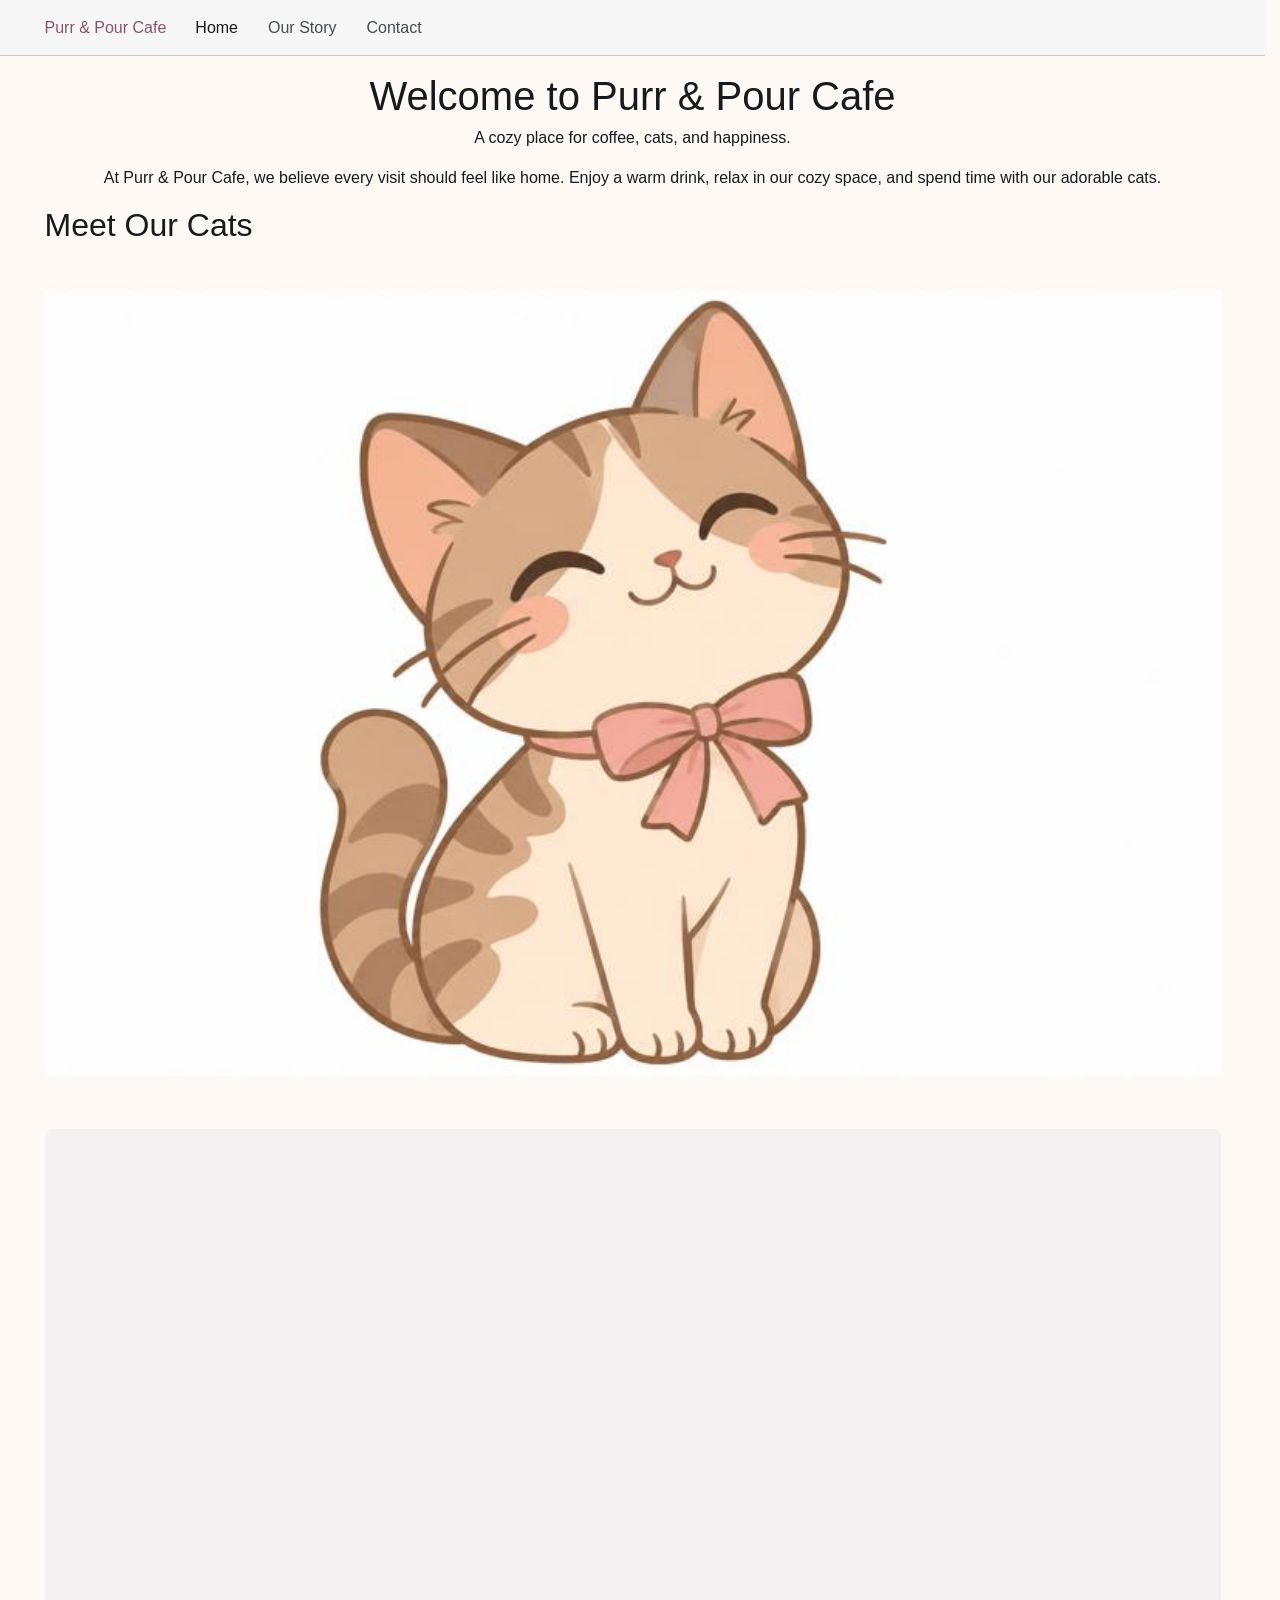
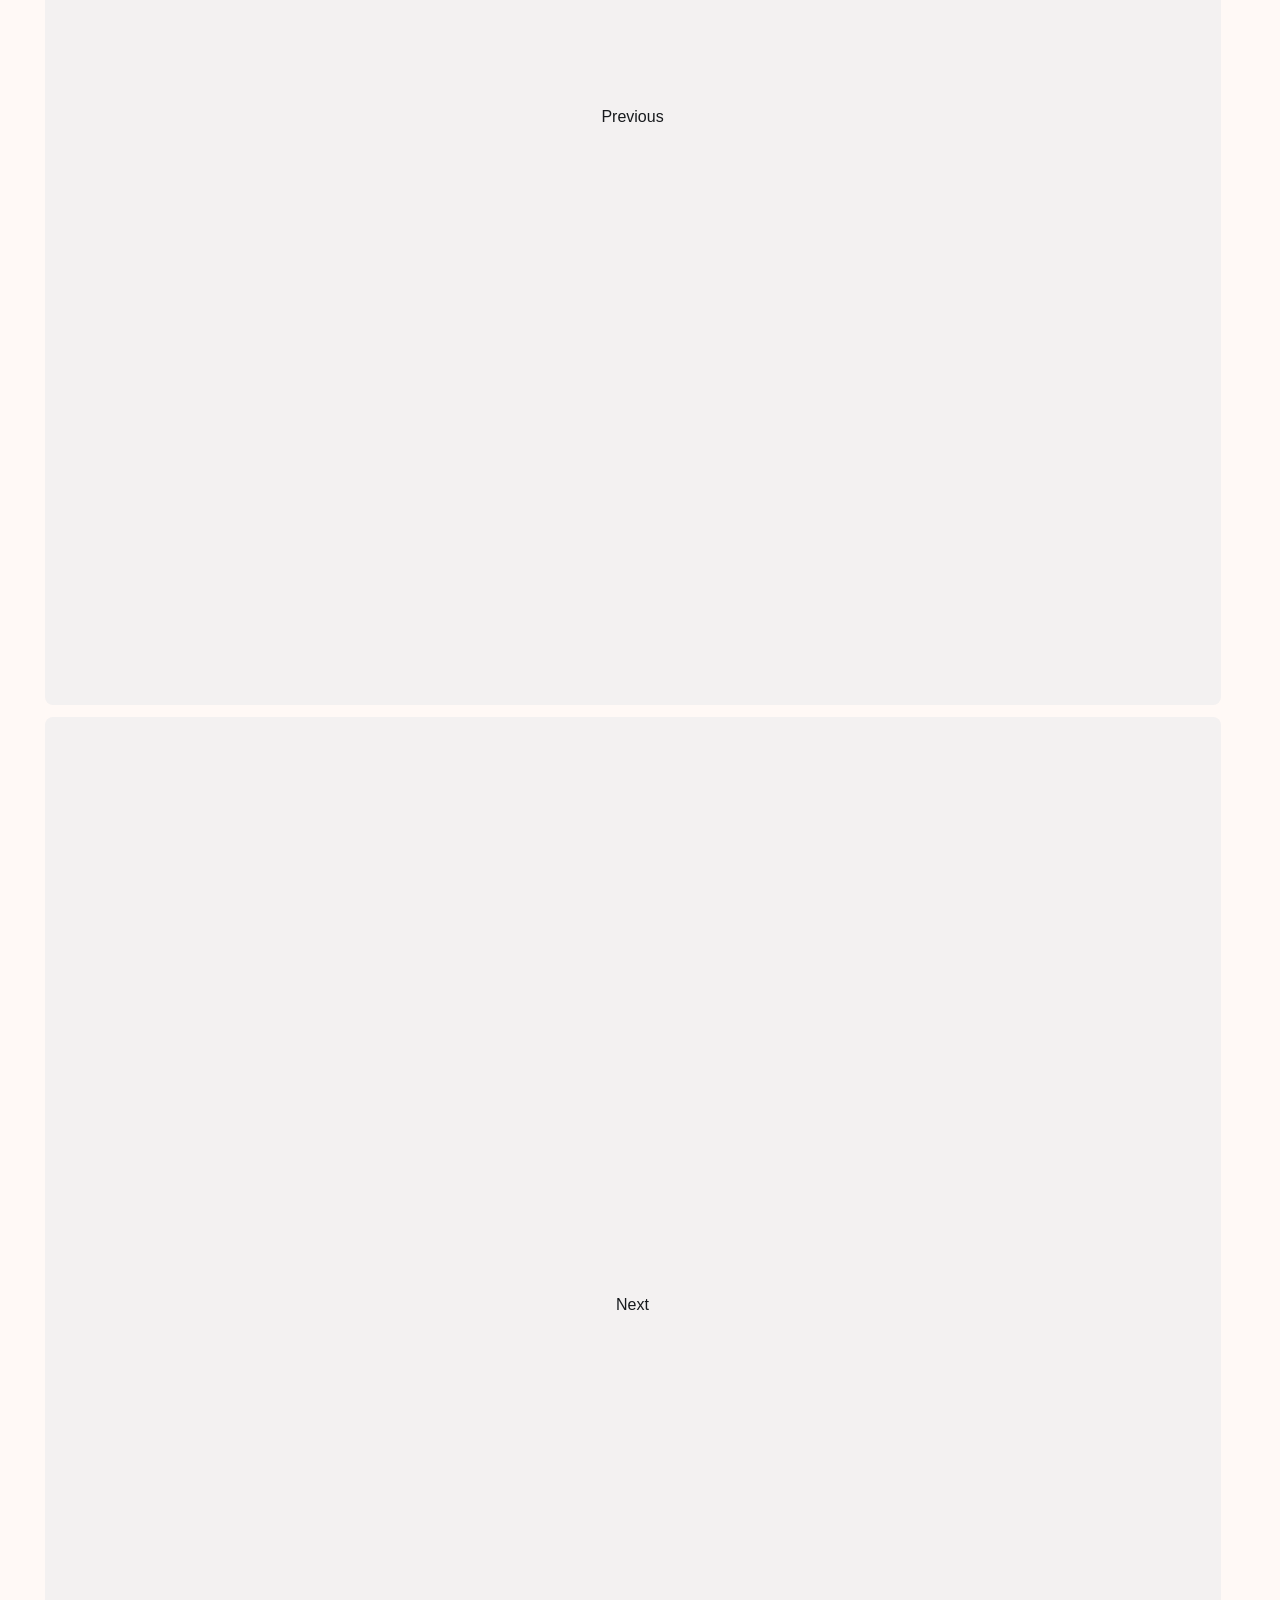
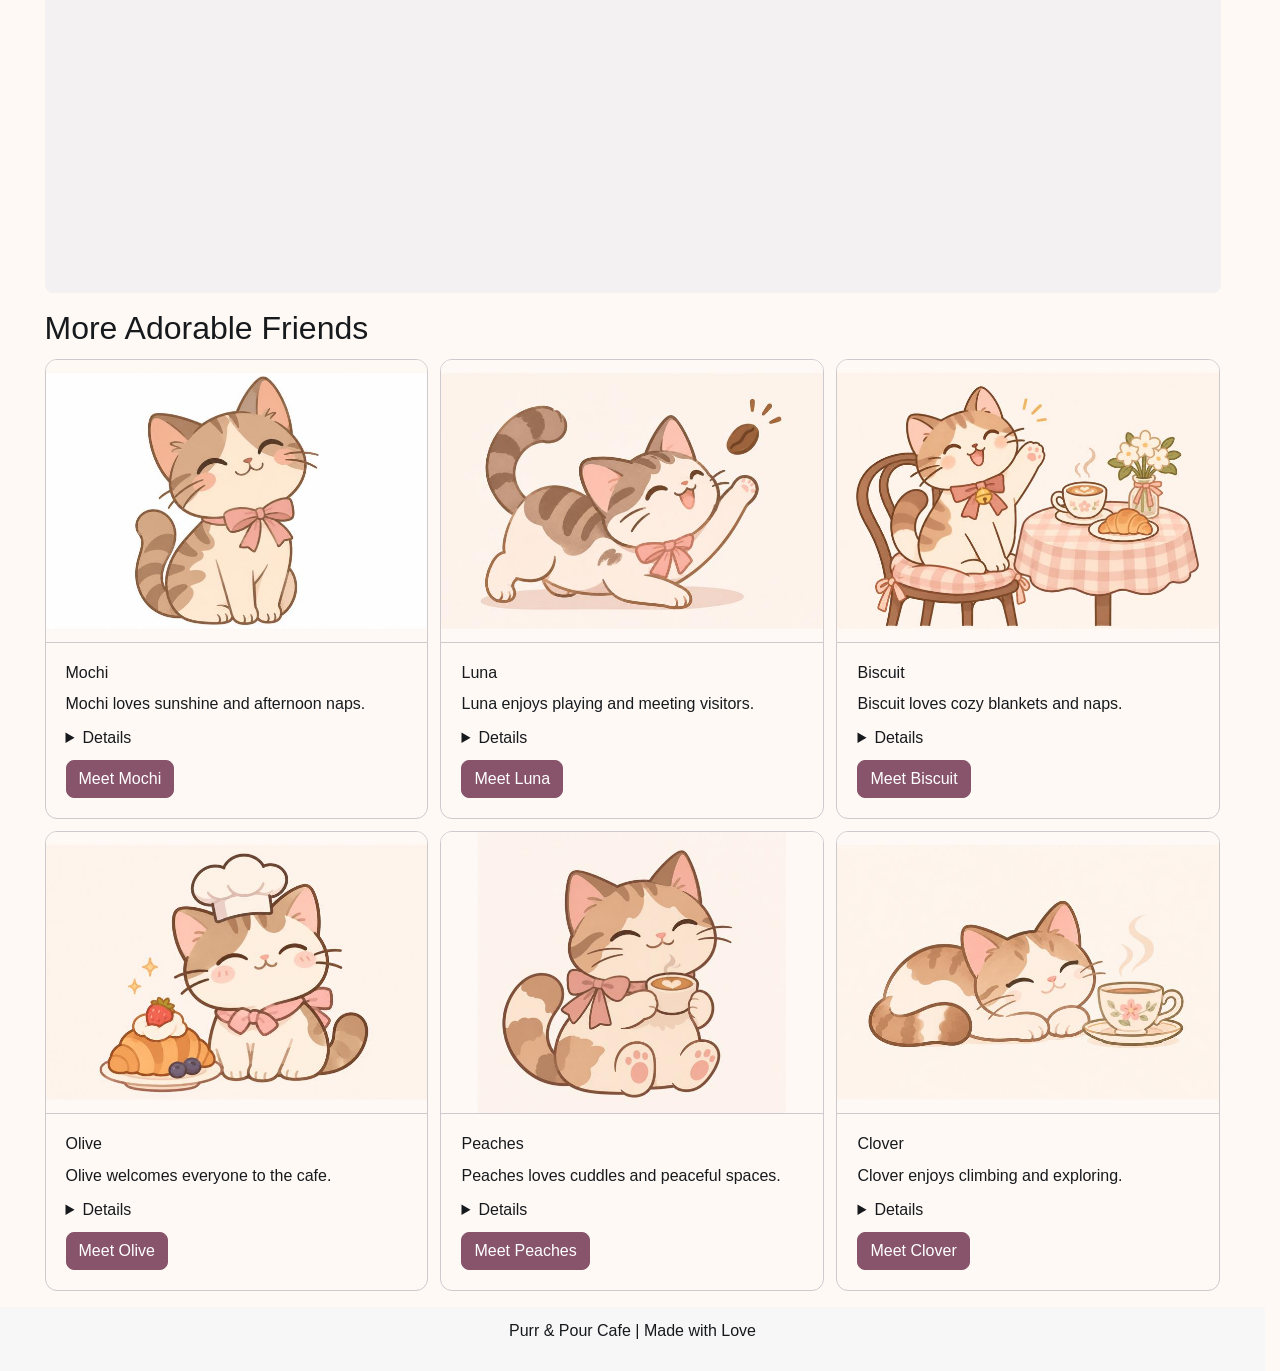
<file: index.html>
<!DOCTYPE html>
<html lang="en">
<head>
  <meta charset="UTF-8">
  <meta name="viewport" content="width=device-width, initial-scale=1.0">
  <title>Home | Purr & Pour Cafe</title>
  <link rel="stylesheet" href="css/bootstrap.min.css">
  <link rel="stylesheet" href="css/style.css">
  <script type="module" src="js/bootstrap.bundle.min.js"></script>
</head>

<body>

  <!-- NAVIGATION -->
  <nav class="navbar md:navbar-expand bg-1 border-bottom">
    <div class="container">

      <a class="navbar-brand" href="index.html">
        Purr & Pour Cafe
      </a>

      <button class="btn-icon navbar-toggler"
        type="button"
        data-bs-toggle="drawer"
        data-bs-target="#menu"
        aria-controls="menu"
        aria-expanded="false"
        aria-label="Open menu">
        <span class="navbar-toggler-icon"></span>
      </button>

      <dialog class="drawer drawer-end" id="menu"
        aria-labelledby="menuTitle">

        <div class="drawer-header">
          <h2 class="drawer-title h5" id="menuTitle">Menu</h2>
          <button class="btn-close" type="button"
            data-bs-dismiss="drawer"
            aria-label="Close menu"></button>
        </div>

        <div class="drawer-body">
          <ul class="navbar-nav">
            <li class="nav-item">
              <a class="nav-link active" aria-current="page"
                href="index.html">Home</a>
            </li>
            <li class="nav-item">
              <a class="nav-link" href="#">Our Story</a>
            </li>
            <li class="nav-item">
              <a class="nav-link" href="Contact.html">Contact</a>
            </li>
          </ul>
        </div>
      </dialog>

    </div>
  </nav>

  <main class="container py-5">

    <!-- PAGE HEADING -->
    <header class="text-center mb-5">
      <h1>Welcome to Purr & Pour Cafe</h1>
      <p class="lead">
        A cozy place for coffee, cats, and happiness.
      </p>

<p>
  At Purr & Pour Cafe, we believe every visit should feel
  like home. Enjoy a warm drink, relax in our cozy space,
  and spend time with our adorable cats.
</p>

    </header>

    <!-- CAROUSEL -->
    <section class="mb-5" aria-label="Featured cats">

      <h2>Meet Our Cats</h2>

      <div id="catCarousel" class="carousel slide">

        <div class="carousel-inner">

          <div class="carousel-item active">
            <img src="Images/images/cat1.svg"
              class="d-block w-100"
             alt="Illustration of Mochi, a smiling brown and cream cat">
          </div>

          <div class="carousel-item">
            <img src="Images/images/cat2.svg"
              class="d-block w-100"
              alt="Luna the playful cat">
          </div>

          <div class="carousel-item">
            <img src="Images/images/cat3.svg"
              class="d-block w-100"
              alt="Biscuit the sleepy cat">
          </div>

        </div>

        <button class="btn-icon" type="button"
          data-bs-target="#catCarousel"
          data-bs-slide="prev"
          aria-label="Previous slide">
          Previous
        </button>

        <button class="btn-icon" type="button"
          data-bs-target="#catCarousel"
          data-bs-slide="next"
          aria-label="Next slide">
          Next
        </button>

      </div>
    </section>

    <!-- SIX CAT CARDS -->
    <section>
      <h2 class="mb-4">More Adorable Friends</h2>

      <div class="row g-4">

        <!-- CARD 1 -->
        <div class="col-12 md:col-6 lg:col-4">
          <article class="card h-100">
            <img src="Images/images/cat1.svg"
              class="card-img-top"
              alt="Mochi the brown cat">

            <div class="card-body">
              <h3 class="card-title h5">Mochi</h3>
              <p>Mochi loves sunshine and afternoon naps.</p>

              <details>
                <summary>Details</summary>
                <p>Mochi enjoys sitting by the window.</p>
              </details>

              <button class="btn-solid theme-primary"
                type="button"
                data-bs-toggle="dialog"
                data-bs-target="#dialog1">
                Meet Mochi
              </button>

              <dialog class="dialog" id="dialog1"
                aria-labelledby="title1">
                <div class="dialog-header">
                  <h4 id="title1">Mochi</h4>
                </div>
                <div class="dialog-body">
                  <p>Mochi is our calmest cafe cat.</p>
                </div>
                <div class="dialog-footer">
                  <button class="btn-solid theme-primary"
                    type="button" data-bs-dismiss="dialog">
                    Close
                  </button>
                </div>
              </dialog>

            </div>
          </article>
        </div>

        <!-- CARD 2 -->
        <div class="col-12 md:col-6 lg:col-4">
          <article class="card h-100">
            <img src="Images/images/cat2.svg"
              class="card-img-top"
              alt="Luna the playful cat">

            <div class="card-body">
              <h3 class="card-title h5">Luna</h3>
              <p>Luna enjoys playing and meeting visitors.</p>

              <details>
                <summary>Details</summary>
                <p>Luna loves chasing feather toys.</p>
              </details>

              <button class="btn-solid theme-primary"
                type="button"
                data-bs-toggle="dialog"
                data-bs-target="#dialog2">
                Meet Luna
              </button>

              <dialog class="dialog" id="dialog2"
                aria-labelledby="title2">
                <div class="dialog-header">
                  <h4 id="title2">Luna</h4>
                </div>
                <div class="dialog-body">
                  <p>Luna is our most energetic cat.</p>
                </div>
                <div class="dialog-footer">
                  <button class="btn-solid theme-primary"
                    type="button" data-bs-dismiss="dialog">
                    Close
                  </button>
                </div>
              </dialog>

            </div>
          </article>
        </div>

        <!-- CARD 3 -->
        <div class="col-12 md:col-6 lg:col-4">
          <article class="card h-100">
            <img src="Images/images/cat3.svg"
              class="card-img-top"
              alt="Biscuit the sleepy cat">

            <div class="card-body">
              <h3 class="card-title h5">Biscuit</h3>
              <p>Biscuit loves cozy blankets and naps.</p>

              <details>
                <summary>Details</summary>
                <p>Biscuit sleeps in the softest chair.</p>
              </details>

              <button class="btn-solid theme-primary"
                type="button"
                data-bs-toggle="dialog"
                data-bs-target="#dialog3">
                Meet Biscuit
              </button>

              <dialog class="dialog" id="dialog3"
                aria-labelledby="title3">
                <div class="dialog-header">
                  <h4 id="title3">Biscuit</h4>
                </div>
                <div class="dialog-body">
                  <p>Biscuit is our professional nap expert.</p>
                </div>
                <div class="dialog-footer">
                  <button class="btn-solid theme-primary"
                    type="button" data-bs-dismiss="dialog">
                    Close
                  </button>
                </div>
              </dialog>

            </div>
          </article>
        </div>

        <!-- CARD 4 -->
        <div class="col-12 md:col-6 lg:col-4">
          <article class="card h-100">
            <img src="Images/images/cat4.svg"
              class="card-img-top"
              alt="Olive the friendly cat">

            <div class="card-body">
              <h3 class="card-title h5">Olive</h3>
              <p>Olive welcomes everyone to the cafe.</p>

              <details>
                <summary>Details</summary>
                <p>Olive loves greeting new visitors.</p>
              </details>

              <button class="btn-solid theme-primary"
                type="button"
                data-bs-toggle="dialog"
                data-bs-target="#dialog4">
                Meet Olive
              </button>

              <dialog class="dialog" id="dialog4"
                aria-labelledby="title4">
                <div class="dialog-header">
                  <h4 id="title4">Olive</h4>
                </div>
                <div class="dialog-body">
                  <p>Olive is our friendly little greeter.</p>
                </div>
                <div class="dialog-footer">
                  <button class="btn-solid theme-primary"
                    type="button" data-bs-dismiss="dialog">
                    Close
                  </button>
                </div>
              </dialog>

            </div>
          </article>
        </div>

        <!-- CARD 5 -->
        <div class="col-12 md:col-6 lg:col-4">
          <article class="card h-100">
            <img src="Images/images/cat5.svg"
              class="card-img-top"
              alt="Peaches the gentle cat">

            <div class="card-body">
              <h3 class="card-title h5">Peaches</h3>
              <p>Peaches loves cuddles and peaceful spaces.</p>

              <details>
                <summary>Details</summary>
                <p>Peaches enjoys gentle head scratches.</p>
              </details>

              <button class="btn-solid theme-primary"
                type="button"
                data-bs-toggle="dialog"
                data-bs-target="#dialog5">
                Meet Peaches
              </button>

              <dialog class="dialog" id="dialog5"
                aria-labelledby="title5">
                <div class="dialog-header">
                  <h4 id="title5">Peaches</h4>
                </div>
                <div class="dialog-body">
                  <p>Peaches is our sweetest little dreamer.</p>
                </div>
                <div class="dialog-footer">
                  <button class="btn-solid theme-primary"
                    type="button" data-bs-dismiss="dialog">
                    Close
                  </button>
                </div>
              </dialog>

            </div>
          </article>
        </div>

        <!-- CARD 6 -->
        <div class="col-12 md:col-6 lg:col-4">
          <article class="card h-100">
            <img src="Images/images/cat6.svg"
              class="card-img-top"
              alt="Clover the curious cat">

            <div class="card-body">
              <h3 class="card-title h5">Clover</h3>
              <p>Clover enjoys climbing and exploring.</p>

              <details>
                <summary>Details</summary>
                <p>Clover loves climbing the cat tree.</p>
              </details>

              <button class="btn-solid theme-primary"
                type="button"
                data-bs-toggle="dialog"
                data-bs-target="#dialog6">
                Meet Clover
              </button>

              <dialog class="dialog" id="dialog6"
                aria-labelledby="title6">
                <div class="dialog-header">
                  <h4 id="title6">Clover</h4>
                </div>
                <div class="dialog-body">
                  <p>Clover is our curious little explorer.</p>
                </div>
                <div class="dialog-footer">
                  <button class="btn-solid theme-primary"
                    type="button" data-bs-dismiss="dialog">
                    Close
                  </button>
                </div>
              </dialog>

            </div>
          </article>
        </div>

      </div>
    </section>

  </main>

  <!-- FOOTER -->
  <footer class="bg-1 text-center py-4">
    <p>Purr & Pour Cafe | Made with Love</p>
  </footer>

</body>
</html>
</file>
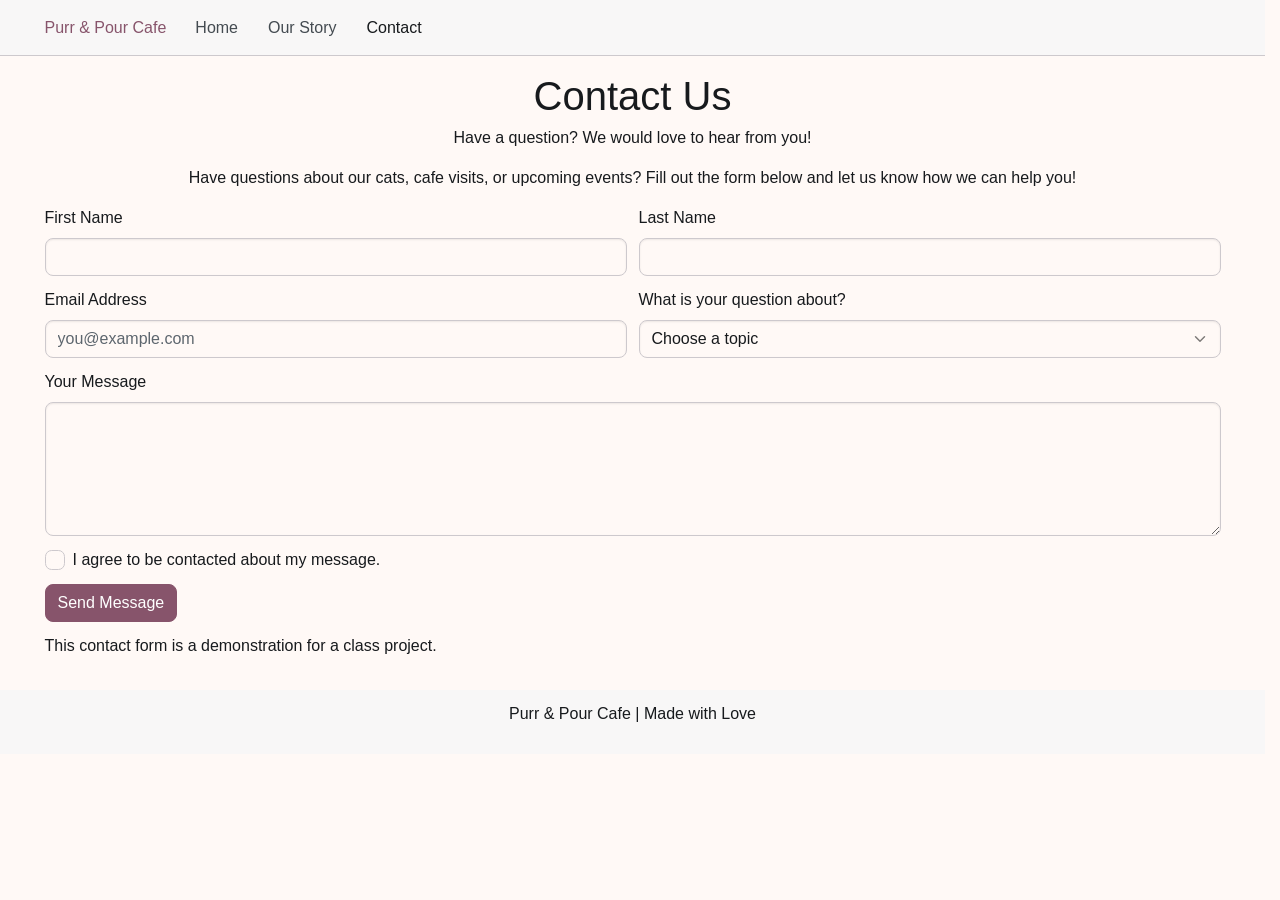
<file: Contact.html>
<!DOCTYPE html>
<html lang="en">

<head>
  <meta charset="UTF-8">
  <meta name="viewport" content="width=device-width, initial-scale=1.0">
  <title>Contact | Purr & Pour Cafe</title>
  <link rel="stylesheet" href="css/bootstrap.min.css">
  <link rel="stylesheet" href="css/style.css">
  <script type="module" src="js/bootstrap.bundle.min.js"></script>
</head>

<body>

  <!-- NAVIGATION -->
  <nav class="navbar md:navbar-expand bg-1 border-bottom">
    <div class="container">

      <a class="navbar-brand" href="index.html">
        Purr & Pour Cafe
      </a>

      <button class="btn-icon navbar-toggler"
        type="button"
        data-bs-toggle="drawer"
        data-bs-target="#menu"
        aria-controls="menu"
        aria-expanded="false"
        aria-label="Open menu">
        <span class="navbar-toggler-icon"></span>
      </button>

      <dialog class="drawer drawer-end" id="menu"
        aria-labelledby="menuTitle">

        <div class="drawer-header">
          <h2 class="drawer-title h5" id="menuTitle">
            Menu
          </h2>

          <button class="btn-close"
            type="button"
            data-bs-dismiss="drawer"
            aria-label="Close menu">
          </button>
        </div>

        <div class="drawer-body">
          <ul class="navbar-nav">

            <li class="nav-item">
              <a class="nav-link"
                href="index.html">Home</a>
            </li>

            <li class="nav-item">
              <a class="nav-link"
                href="#">Our Story</a>
            </li>

            <li class="nav-item">
              <a class="nav-link active"
                aria-current="page"
                href="Contact.html">Contact</a>
            </li>

          </ul>
        </div>

      </dialog>
    </div>
  </nav>

  <!-- MAIN CONTENT -->
  <main class="container py-5">

    <header class="text-center mb-5">
      <h1>Contact Us</h1>
      <p class="lead">
        Have a question? We would love to hear from you!
      </p>

<p>
  Have questions about our cats, cafe visits, or upcoming
  events? Fill out the form below and let us know how
  we can help you!
</p>

    </header>

    <!-- CONTACT FORM -->
    <form action="#" method="get">

      <div class="row g-4">

        <!-- FIRST NAME -->
        <div class="col-12 md:col-6">
          <div class="form-field">
            <label for="firstName">First Name</label>
            <input
              type="text"
              class="form-control"
              id="firstName"
              name="firstName"
              required>
          </div>
        </div>

        <!-- LAST NAME -->
        <div class="col-12 md:col-6">
          <div class="form-field">
            <label for="lastName">Last Name</label>
            <input
              type="text"
              class="form-control"
              id="lastName"
              name="lastName"
              required>
          </div>
        </div>

        <!-- EMAIL -->
        <div class="col-12 md:col-6">
          <div class="form-field">
            <label for="email">Email Address</label>
            <input
              type="email"
              class="form-control"
              id="email"
              name="email"
              placeholder="you@example.com"
              required>
          </div>
        </div>

        <!-- SELECT MENU -->
        <div class="col-12 md:col-6">
          <div class="form-field">
            <label for="topic">What is your question about?</label>
            <select
              class="form-control"
              id="topic"
              name="topic"
              required>

              <option value="">Choose a topic</option>
              <option value="visit">Visiting the Cafe</option>
              <option value="cats">Our Cats</option>
              <option value="events">Events</option>
              <option value="other">Other</option>

            </select>
          </div>
        </div>

        <!-- MESSAGE -->
        <div class="col-12">
          <div class="form-field">
            <label for="message">Your Message</label>
            <textarea
              class="form-control"
              id="message"
              name="message"
              rows="5"
              required></textarea>
          </div>
        </div>

        <!-- CONSENT CHECKBOX -->
        <div class="col-12">
          <div class="form-field">

            <input
              class="check"
              type="checkbox"
              id="consent"
              name="consent"
              required>

            <label for="consent">
              I agree to be contacted about my message.
            </label>

          </div>
        </div>

        <!-- SUBMIT BUTTON -->
        <div class="col-12">
          <button
            type="submit"
            class="btn-solid theme-primary">
            Send Message
          </button>
        </div>

      </div>

    </form>

    <p class="mt-4">
      This contact form is a demonstration for a class project.
    </p>

  </main>

  <!-- FOOTER -->
  <footer class="bg-1 text-center py-4">
    <p>Purr & Pour Cafe | Made with Love</p>
  </footer>

</body>
</html>
</file>
<file: css/style.css>
/* CCT360 LAB 6 - PASTEL CAT CAFE */

:root {
  --bs-primary-base: #87546b;
  --bs-primary-bg: #87546b;
  --bs-primary-fg: #87546b;
  --bs-primary-border: #bd91a5;
  --bs-primary-contrast: #ffffff;
  --bs-primary-bg-subtle: #f6e4eb;
  --bs-primary-focus-ring: #bd91a5;
  --bs-bg-body: #fff9f6;
}

.btn-solid.theme-primary {
  background-color: #87546b;
  color: white;
  border-color: #87546b;
}

.btn-solid.theme-primary:hover {
  background-color: #6c3c51;
  color: white;
  border-color: #6c3c51;
}

.navbar-brand {
  color: #87546b;
}
</file>
